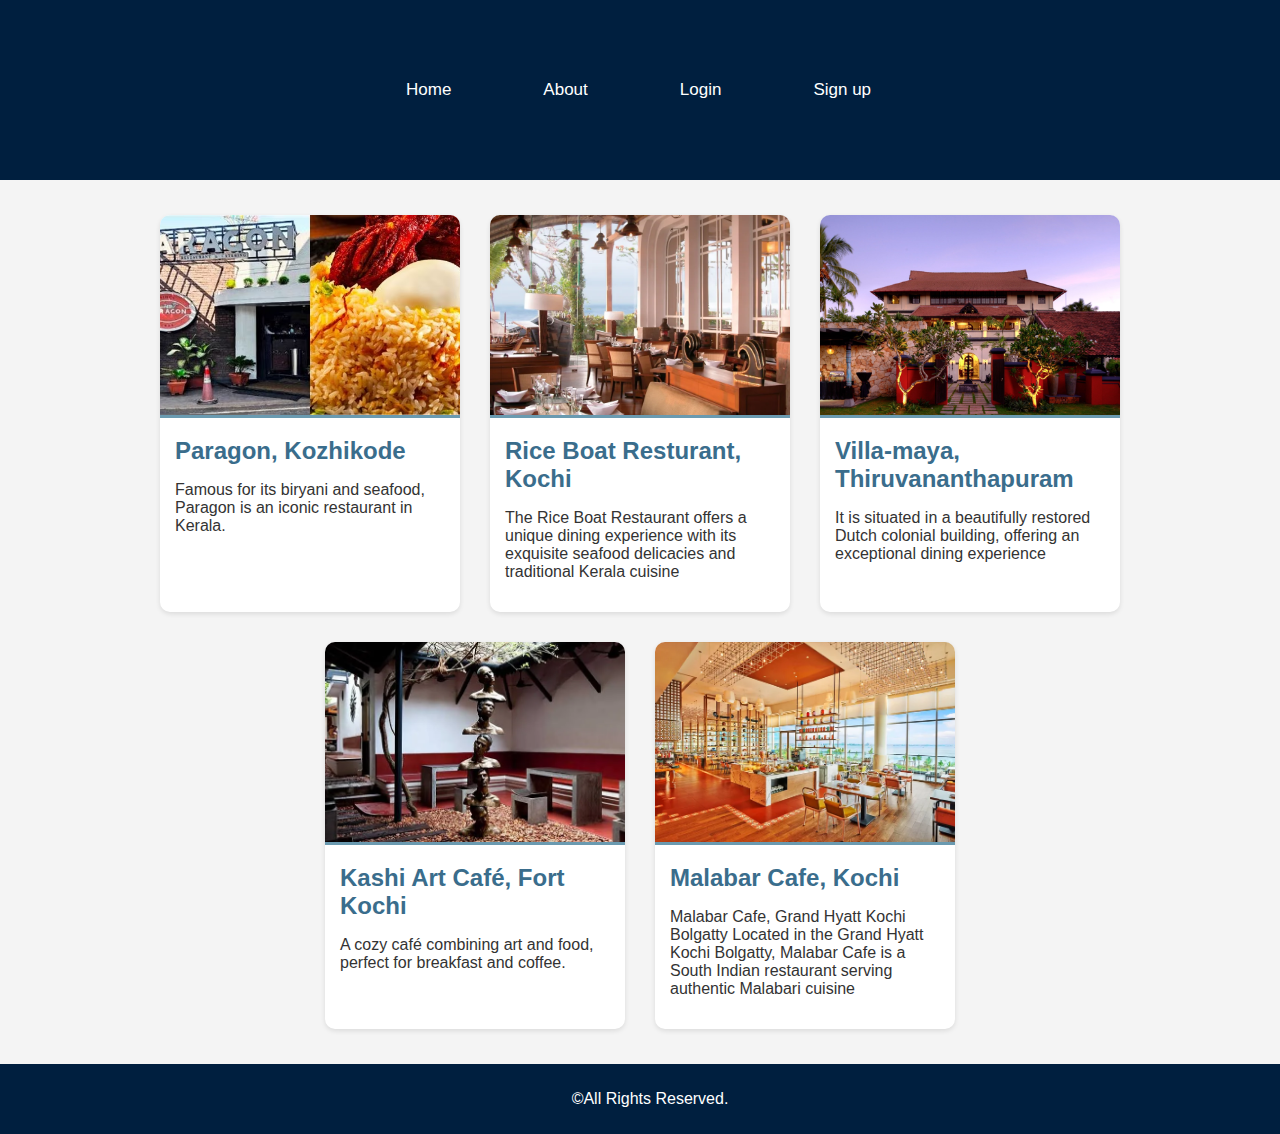
<file: index.html>
<!DOCTYPE html>
<html lang="en">
<head>
    <meta charset="UTF-8">
    <meta name="viewport" content="width=device-width, initial-scale=1.0">
    <title>Top Restaurants in Kerala</title>
    <link rel="stylesheet" href="styles.css">
</head>
<body>
    <header>
        <div class="main">
            <ul>
                <li class="active"><a href="#">Home</a></li>
                <li><a href="/about.html">About</a></li>
                <li><a href="/login.html">Login</a></li>
                <li><a href="/signup.html">Sign up</a></li>
            </ul>
        </div>
    </header>

    <section class="restaurant-list">
        <article class="restaurant">
            <img src="/paragon-restaurant-1.avif" alt="Restaurant Image 1">
            <div class="restaurant-info">
                <h2>Paragon, Kozhikode</h2>
                <p>Famous for its biryani and seafood, Paragon is an iconic restaurant in Kerala.</p>
            </div>
        </article>

        <article class="restaurant">
            <img src="/rice boat.webp" alt="Restaurant Image 2">
            <div class="restaurant-info">
                <h2>Rice Boat Resturant, Kochi</h2>
                <p> The Rice Boat Restaurant offers a unique dining experience with its exquisite seafood delicacies and traditional Kerala cuisine</p>
            </div>
        </article>

        <article class="restaurant">
            <img src="/villa-maya.jpg" alt="Restaurant Image 3">
            <div class="restaurant-info">
                <h2>Villa-maya, Thiruvananthapuram</h2>
                <p> It is situated in a beautifully restored Dutch colonial building, offering an exceptional dining experience</p>
            </div>
        </article>

        <article class="restaurant">
            <img src="/kashi art.webp" alt="Restaurant Image 4">
            <div class="restaurant-info">
                <h2>Kashi Art Café, Fort Kochi</h2>
                <p>A cozy café combining art and food, perfect for breakfast and coffee.</p>
            </div>
        </article>

        <article class="restaurant">
            <img src="/malabar cafe.webp" alt="Restaurant Image 5">
            <div class="restaurant-info">
                <h2>Malabar Cafe, Kochi</h2>
                <p>Malabar Cafe, Grand Hyatt Kochi Bolgatty
Located in the Grand Hyatt Kochi Bolgatty, Malabar Cafe is a South Indian restaurant serving authentic Malabari cuisine</p>
            </div>
        </article>
    </section>

    <footer>
        <p>&copy;All Rights Reserved.</p>
    </footer>
</body>
</html>
</file>
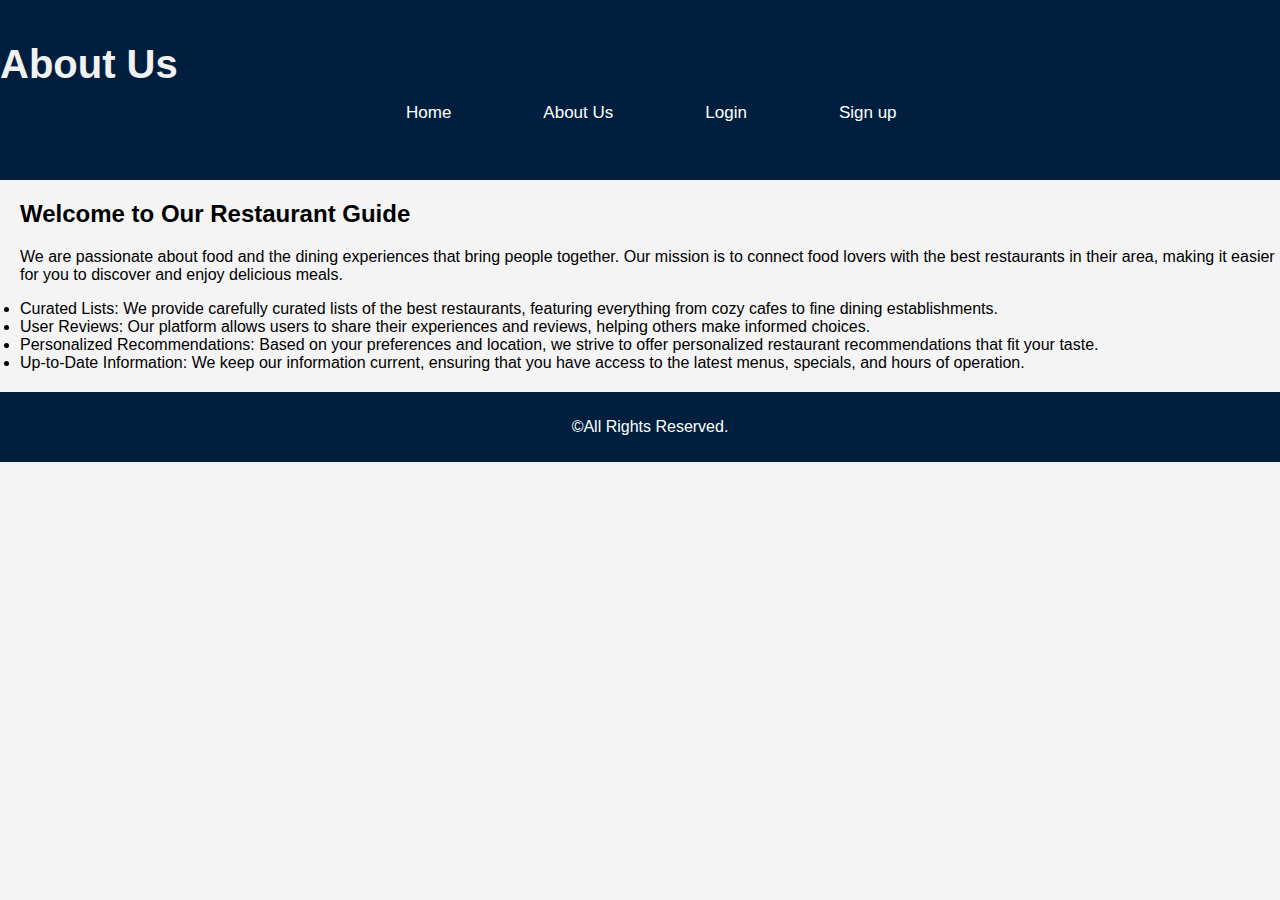
<file: about.html>
<!DOCTYPE html>
<html lang="en">
<head>
    <meta charset="UTF-8">
    <meta name="viewport" content="width=device-width, initial-scale=1.0">
    <title>About Us</title>
    <link rel="stylesheet" href="styles.css"> <!-- Link to your CSS file -->
</head>
<body>
    <header>
        <div class="main">
            <h1>About Us</h1>
            <ul>
                <li><a href="index.html">Home</a></li>
                <li><a href="about.html">About Us</a></li>
                <li><a href="login.html">Login</a></li>
                <li><a href="signup.html">Sign up</a></li>
            </ul>
        </div>
        <style>
            section{
                font-family:sans-serif;
                margin-left: 20px;
                margin-bottom: 20px;
            }
        </style>
    </header>

    <main>
        <section>
            <h2>    Welcome to Our Restaurant Guide</h2>
                   <p>We are passionate about food and the dining experiences that bring people together. 
                    Our mission is to connect food lovers with the best restaurants in their area, making it easier for you to discover and enjoy delicious meals.</p> 
            
                <li>    Curated Lists: We provide carefully curated lists of the best restaurants, featuring everything from cozy cafes to fine dining establishments.</li>
                <li>    User Reviews: Our platform allows users to share their experiences and reviews, helping others make informed choices.</li>
                <li>    Personalized Recommendations: Based on your preferences and location, we strive to offer personalized restaurant recommendations that fit your taste.</li>
                <li>    Up-to-Date Information: We keep our information current, ensuring that you have access to the latest menus, specials, and hours of operation.</li>
        </section>
    </main>

    <footer>
        <p>&copy;All Rights Reserved.</p>
    </footer>
</body>
</html>
</file>
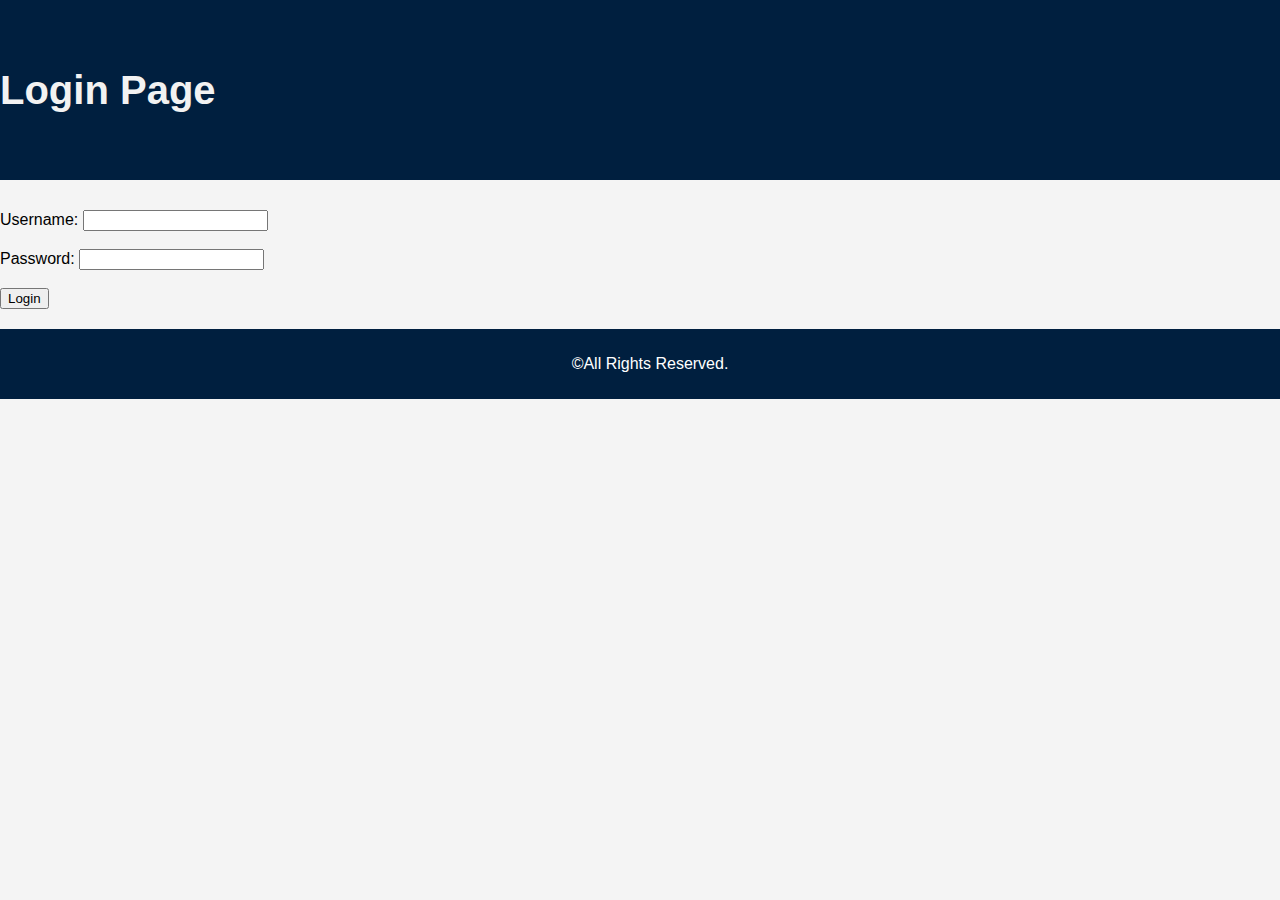
<file: login.html>
<!DOCTYPE html>
<html lang="en">
<head>
    <meta charset="UTF-8">
    <meta name="viewport" content="width=device-width, initial-scale=1.0">
    <title>Login</title>
    <link rel="stylesheet" href="styles.css"> <!-- Link to your stylesheet -->
</head>
<body>
    <header>
        <h1>Login Page</h1>
        <style>
            form{
                margin-top: 30px;
                margin-bottom: 20px;
            }
        </style>
    </header>

    <main>
        <form action="your-server-side-code" method="POST">
            <label for="username">Username:</label>
            <input type="text" id="username" name="username" required><br><br>

            <label for="password">Password:</label>
            <input type="password" id="password" name="password" required><br><br>

            <button type="submit">Login</button>
        </form>
        
    </main>

    <footer>
        <p>&copy;All Rights Reserved.</p>
    </footer>
</body>
</html>
</file>
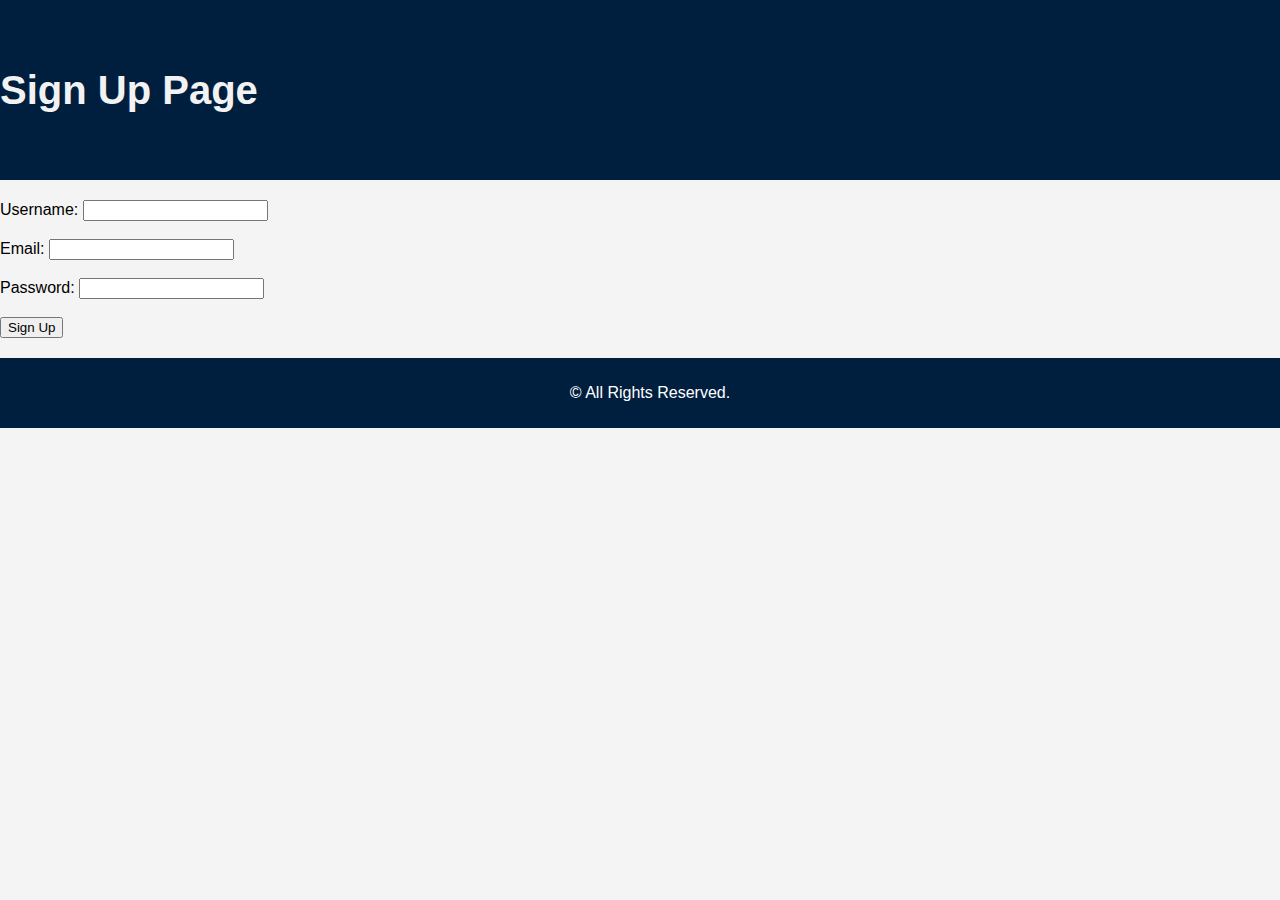
<file: signup.html>
<!DOCTYPE html>
<html lang="en">
<head>
    <meta charset="UTF-8">
    <meta name="viewport" content="width=device-width, initial-scale=1.0">
    <title>Sign Up</title>
    <link rel="stylesheet" href="styles.css"> <!-- Link to your stylesheet -->
</head>
<body>
    <header>
        <h1>Sign Up Page</h1>
        <style>
            form{
                margin-top: 20px;
                margin-bottom: 20px;
            }
        </style>
    </header>

    <main>
        <form action="your-server-side-code" method="POST">
            <label for="username">Username:</label>
            <input type="text" id="username" name="username" required><br><br>

            <label for="email">Email:</label>
            <input type="email" id="email" name="email" required><br><br>

            <label for="password">Password:</label>
            <input type="password" id="password" name="password" required><br><br>

            <button type="submit">Sign Up</button>
        </form>
    </main>

    <footer>
        <p>&copy; All Rights Reserved.</p>
    </footer>
</body>
</html>
</file>
<file: styles.css>
body {
    font-family: Arial, sans-serif;
    margin: 0;
    padding: 0;
    background-color: #f4f4f4;
}
header {
    background-color:  #001F3F;
    color: #f2f2f2;
    display: flex; 
    justify-content: space-between; 
    align-items: center;  
    height: 20vh;
    width: 100vw;
}

header h1 {
    margin: 0;
    font-size: 2.5rem;
}

ul {
    float: right;
    list-style-type: none;
    display: flex;
    margin-left: 350px;
    gap: 60px;  
    margin-right: 60px;
}

ul li {
    display: inline-block;
}

ul li a {
    text-decoration: none;
    color: #fff;
    font-size: 17px;
    padding: 10px 15px;
    border: 1px solid transparent;
    transition: 0.5s ease;
}

ul li a:hover {
    background-color: rgba(255, 255, 255, 0.2);
    color: #000;
    border-radius: 5px;
}


.restaurant-list {
    display: flex;
    flex-wrap: wrap;
    justify-content: center;
    padding: 20px;
}

.restaurant {
    background-color: white;
    border-radius: 10px;
    box-shadow: 0 2px 5px rgba(0, 0, 0, 0.1);
    margin: 15px;
    width: 300px;
    overflow: hidden;
}

.restaurant img {
    width: 100%;
    height: 200px;
    object-fit: cover;
    border-bottom: 3px solid #6A9AB0;
}

.restaurant-info {
    padding: 15px;
}

.restaurant-info h2 {
    font-size: 1.5rem;
    margin: 0 0 10px;
    color: #3A6D8C;
}

.restaurant-info p {
    font-size: 1rem;
    color: #333;
}

footer {
    text-align: center;
    padding: 10px;
    background-color: #001F3F;
    color: white;
    position: relative;
    bottom: 0;
    width: 100%;
}
</file>
